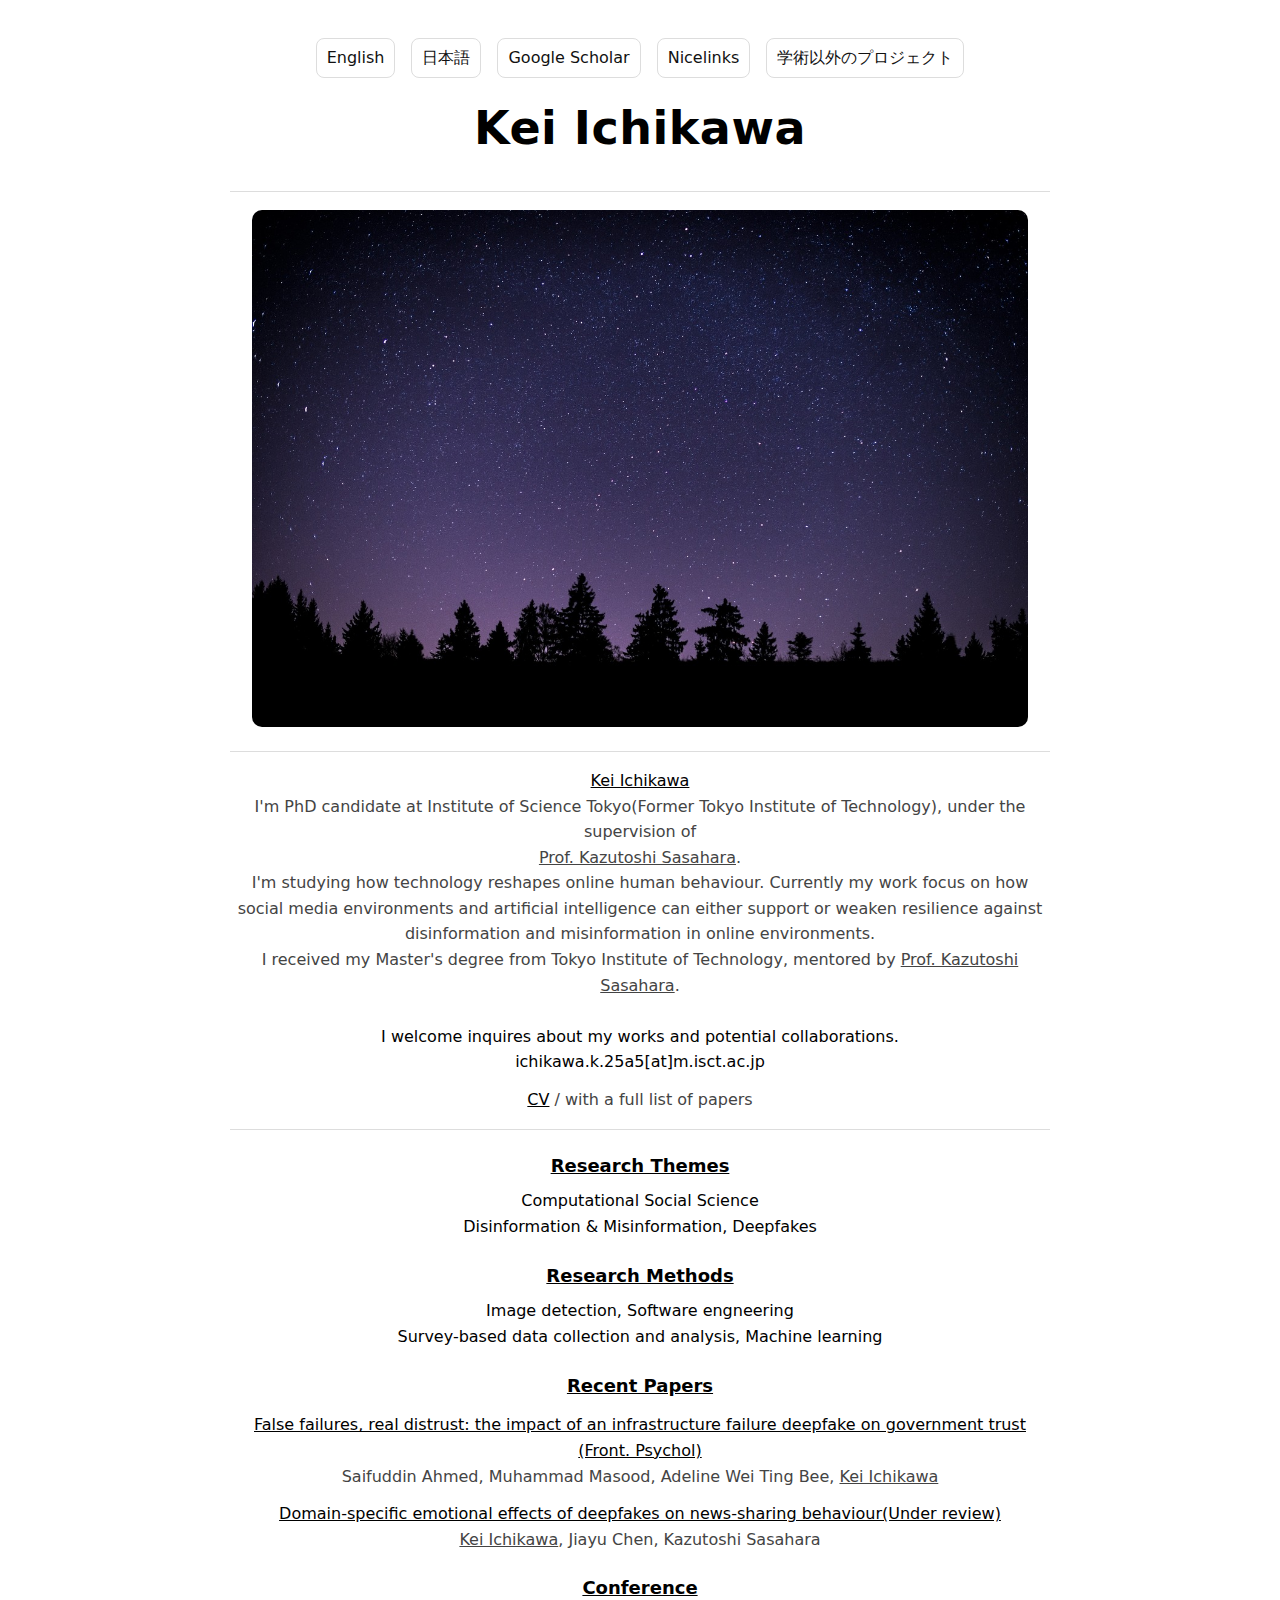
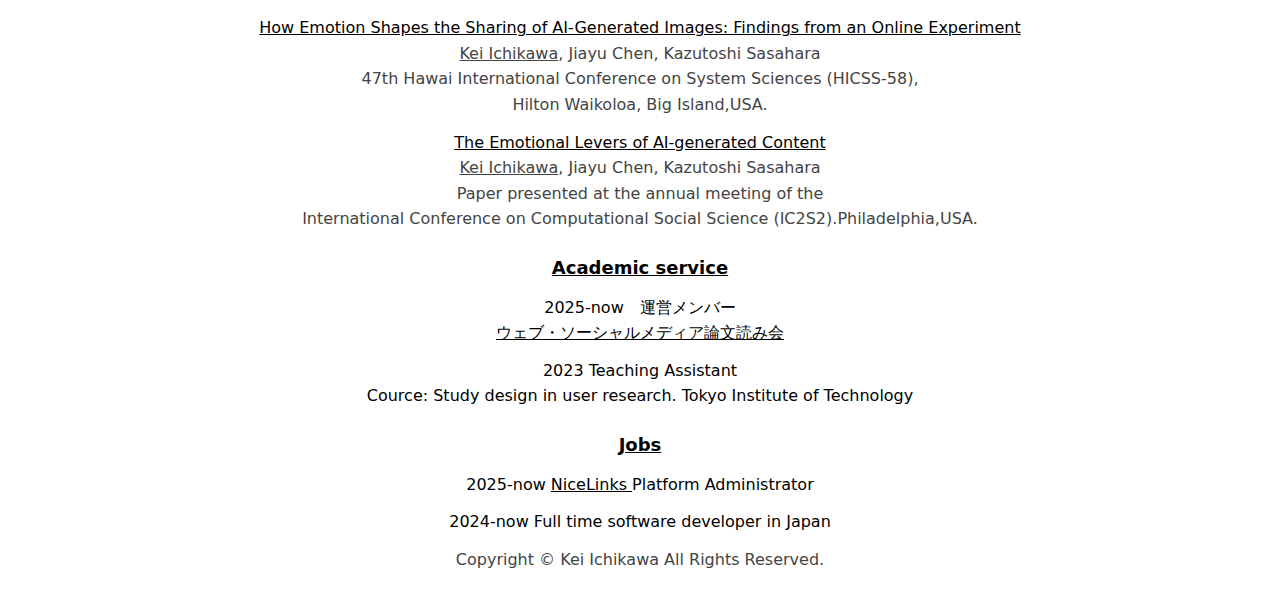
<file: index.html>
<!doctype html>
<html lang="ja">
<head>
  <meta charset="utf-8" />
  <meta name="viewport" content="width=device-width,initial-scale=1" />
  <title>Kei Ichikawa</title>
  <link rel="stylesheet" href="./style.css">

</head>
<body>
  <header>
    <nav>
      <!-- <a href="./">English</a> -->
      <a href="./index.html" aria-current="page">English</a>
      <a href="./jp.html">日本語</a> 
      <!-- <a href="./K_Ichikawa_cv_20251230.pdf" target="_blank" rel="noopener">CV</a> -->
      <a href="https://scholar.google.co.jp/citations?user=0dLpP_4AAAAJ&hl=ja" target="_blank" rel="noopener">Google Scholar</a>
      <a href="https://nicelinks.net/home" target="_blank" rel="noopener">Nicelinks</a>
      <a href="./works.html">学術以外のプロジェクト</a>
    </nav>

    <h1>Kei Ichikawa</h1>
  </header>

  <hr />

  <main>
    <div class="hero">
      <img src="img_en.jpg" alt="img_en">
    </div>

    <hr />

    <div class="block">
      <div class="underline">Kei Ichikawa</div>
      
      <div class="muted">I'm PhD candidate at Institute of Science Tokyo(Former Tokyo Institute of Technology), under the supervision of <br>
        <a href="https://researchmap.jp/colorlessgreen?lang=en" class="hoverText">Prof. Kazutoshi Sasahara</a>. <br>
      I'm studying how technology reshapes online human behaviour. Currently my work focus on how social media environments and artificial intelligence can either support or weaken resilience against disinformation and misinformation in online environments.
      
      <br>
      I received my Master's degree from Tokyo Institute of Technology, mentored by <a href="https://researchmap.jp/colorlessgreen?lang=en" class="hoverText">Prof. Kazutoshi Sasahara</a>.
      </div>
      <div>
        <br>
        I welcome inquires about my works and potential collaborations. <br>
        <a>ichikawa.k.25a5[at]m.isct.ac.jp</a>
      </div>
    </div>

    <div class="block">
      <a href="https://drive.google.com/file/d/1icASCvp73JJ9TDT87zRP-a6dYTRAiDsD/view?usp=sharing" target="_blank" rel="noopener">CV</a>
      <span class="muted"> / with a full list of papers</span>
    </div>

    <hr />
    
    <h2>Research Themes</h2>
    <div class="list">Computational Social Science</div>
    <div class="list">Disinformation &amp; Misinformation, Deepfakes</div>

    <h2>Research Methods</h2>
    <div class="list">Image detection, Software engneering</div>
    <div class="list">Survey-based data collection and analysis, Machine learning</div>

    <h2>Recent Papers</h2>
    <div class="block">
      <a href="https://www.frontiersin.org/journals/psychology/articles/10.3389/fpsyg.2025.1574840/full"
         target="_blank" rel="noreferrer noopener">
        False failures, real distrust: the impact of an infrastructure failure deepfake on government trust (Front. Psychol)
      </a>
      <div class="muted">
        Saifuddin Ahmed, Muhammad Masood, Adeline Wei Ting Bee, <span class="underline">Kei Ichikawa</span>
      </div>
    </div>
    
    <div class="block">
      <a href="https://osf.io/preprints/osf/tnmyv_v1"
         target="_blank" rel="noreferrer noopener">
        Domain-specific emotional effects of deepfakes on news-sharing behaviour(Under review)
      </a>
      <div class="muted">
        <span class="underline">Kei Ichikawa</span>, Jiayu Chen, Kazutoshi Sasahara
      </div>
    </div>
    

    <h2>Conference</h2>
    <div class="block">
      <span style="text-decoration: underline;">
      How Emotion Shapes the Sharing of AI-Generated Images: Findings from an Online Experiment
     </span>
    
    <div class="muted">
        <span class="underline">Kei Ichikawa</span>, Jiayu Chen, Kazutoshi Sasahara
    </div>    
      
    <div class="muted">
      47th Hawai International Conference on System Sciences (HICSS-58), <br>
      Hilton Waikoloa, Big Island,USA.
    </div>            
    </div>

    
    <div class="block">
      <span style="text-decoration: underline;">
        The Emotional Levers of AI-generated Content
      </span>
    
    <div class="muted">
        <span class="underline">Kei Ichikawa</span>, Jiayu Chen, Kazutoshi Sasahara
    </div>
      
    <div class="muted">
      Paper presented at the annual meeting of the  <br>
      International Conference on Computational Social Science (IC2S2).Philadelphia,USA.
    </div>            
    </div>
    

    <h2>Academic service</h2>
    <div class="block">
      2025-now　運営メンバー　<br><a href="https://sites.google.com/view/web-socialmedia-study/home" target="_blank" rel="noreferrer noopener">
        ウェブ・ソーシャルメディア論文読み会
      </a>
        
    </div>

    <div class="block">
        2023 Teaching Assistant<br>
        Cource: Study design in user research. Tokyo Institute of Technology
      
    </div>
    
    <h2>Jobs</h2>
    <div class="block">
      2025-now
      <a href="https://nicelinks.net/home" target="_blank" rel="noreferrer noopener">
        NiceLinks
      </a>
      Platform Administrator
    </div>

    <div class="block">
      2024-now Full time software developer in Japan
    </div>
    
  <div class="muted">
    Copyright ©︎ Kei Ichikawa All Rights Reserved. 
  </div>  
<script src="./script.js"></script>

  </main>


</body>
  
</html>
</file>
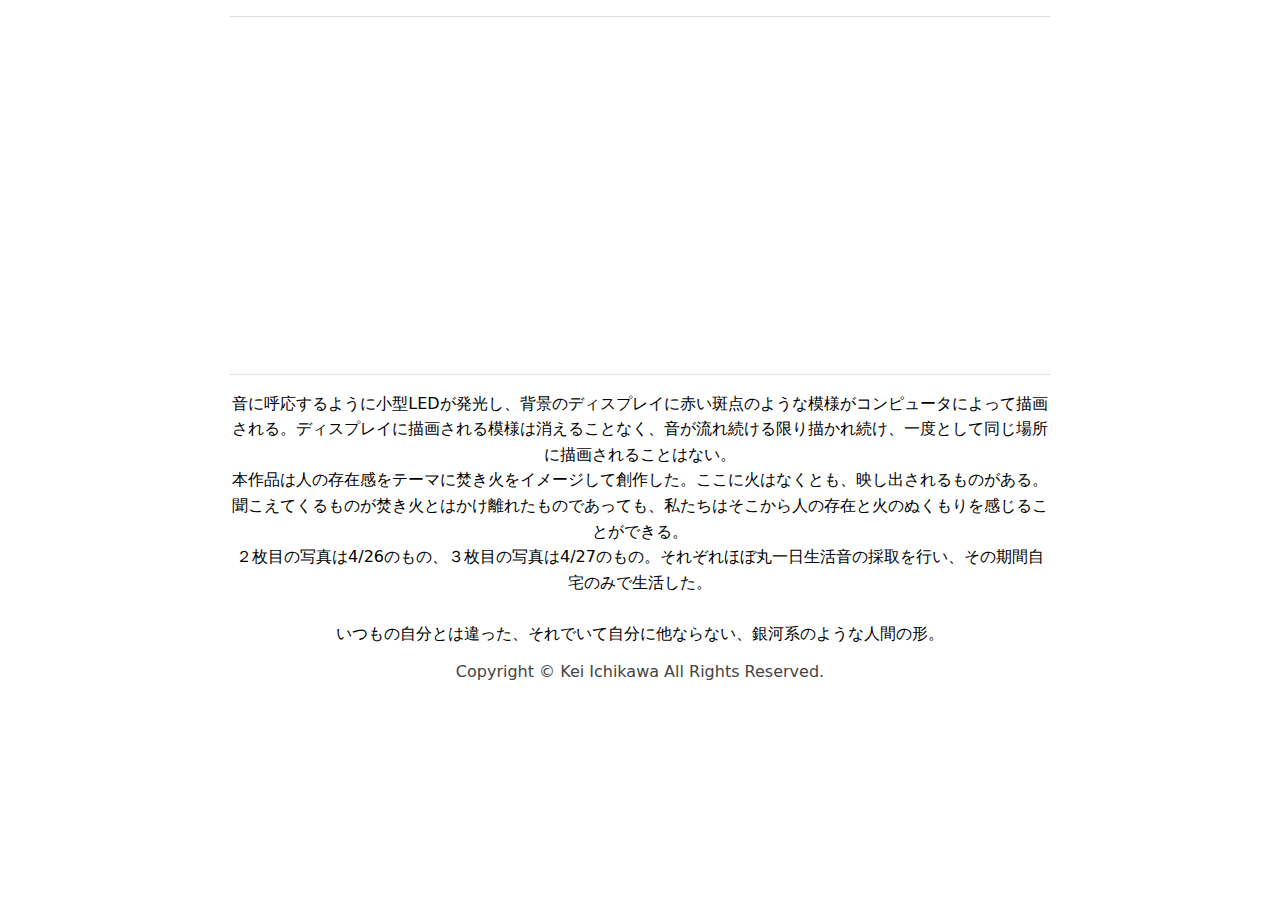
<file: footprint.html>
<!doctype html>
<html lang="ja">
<head>
  <meta charset="utf-8" />
  <meta name="viewport" content="width=device-width,initial-scale=1" />
  <title>存在の兆し (2022)</title>
  <link rel="stylesheet" href="./style.css">

</head>
<body>

  <hr />

  <main>
  <div class="hero">
  <iframe 
    width="560" 
    height="315" 
    src="https://www.youtube.com/embed/1cJf-16FWxI?si=NSX0jloeL6QjpH-2" 
    title="YouTube video player" 
    frameborder="0" 
    allow="accelerometer; autoplay; clipboard-write; encrypted-media; gyroscope; picture-in-picture; web-share" 
    referrerpolicy="strict-origin-when-cross-origin" 
    allowfullscreen>
    
  </iframe>
  </div>


    <hr />

    <div class="block">
    音に呼応するように小型LEDが発光し、背景のディスプレイに赤い斑点のような模様がコンピュータによって描画される。ディスプレイに描画される模様は消えることなく、音が流れ続ける限り描かれ続け、一度として同じ場所に描画されることはない。<br>
    
    本作品は人の存在感をテーマに焚き火をイメージして創作した。ここに火はなくとも、映し出されるものがある。聞こえてくるものが焚き火とはかけ離れたものであっても、私たちはそこから人の存在と火のぬくもりを感じることができる。<br>
    ２枚目の写真は4/26のもの、３枚目の写真は4/27のもの。それぞれほぼ丸一日生活音の採取を行い、その期間自宅のみで生活した。<br>
    <br>
    いつもの自分とは違った、それでいて自分に他ならない、銀河系のような人間の形。
      


    </div>


    
  <div class="muted">
    Copyright ©︎ Kei Ichikawa All Rights Reserved. 
  </div>  
<script src="./script.js"></script>

  </main>


</body>
  
</html>
</file>
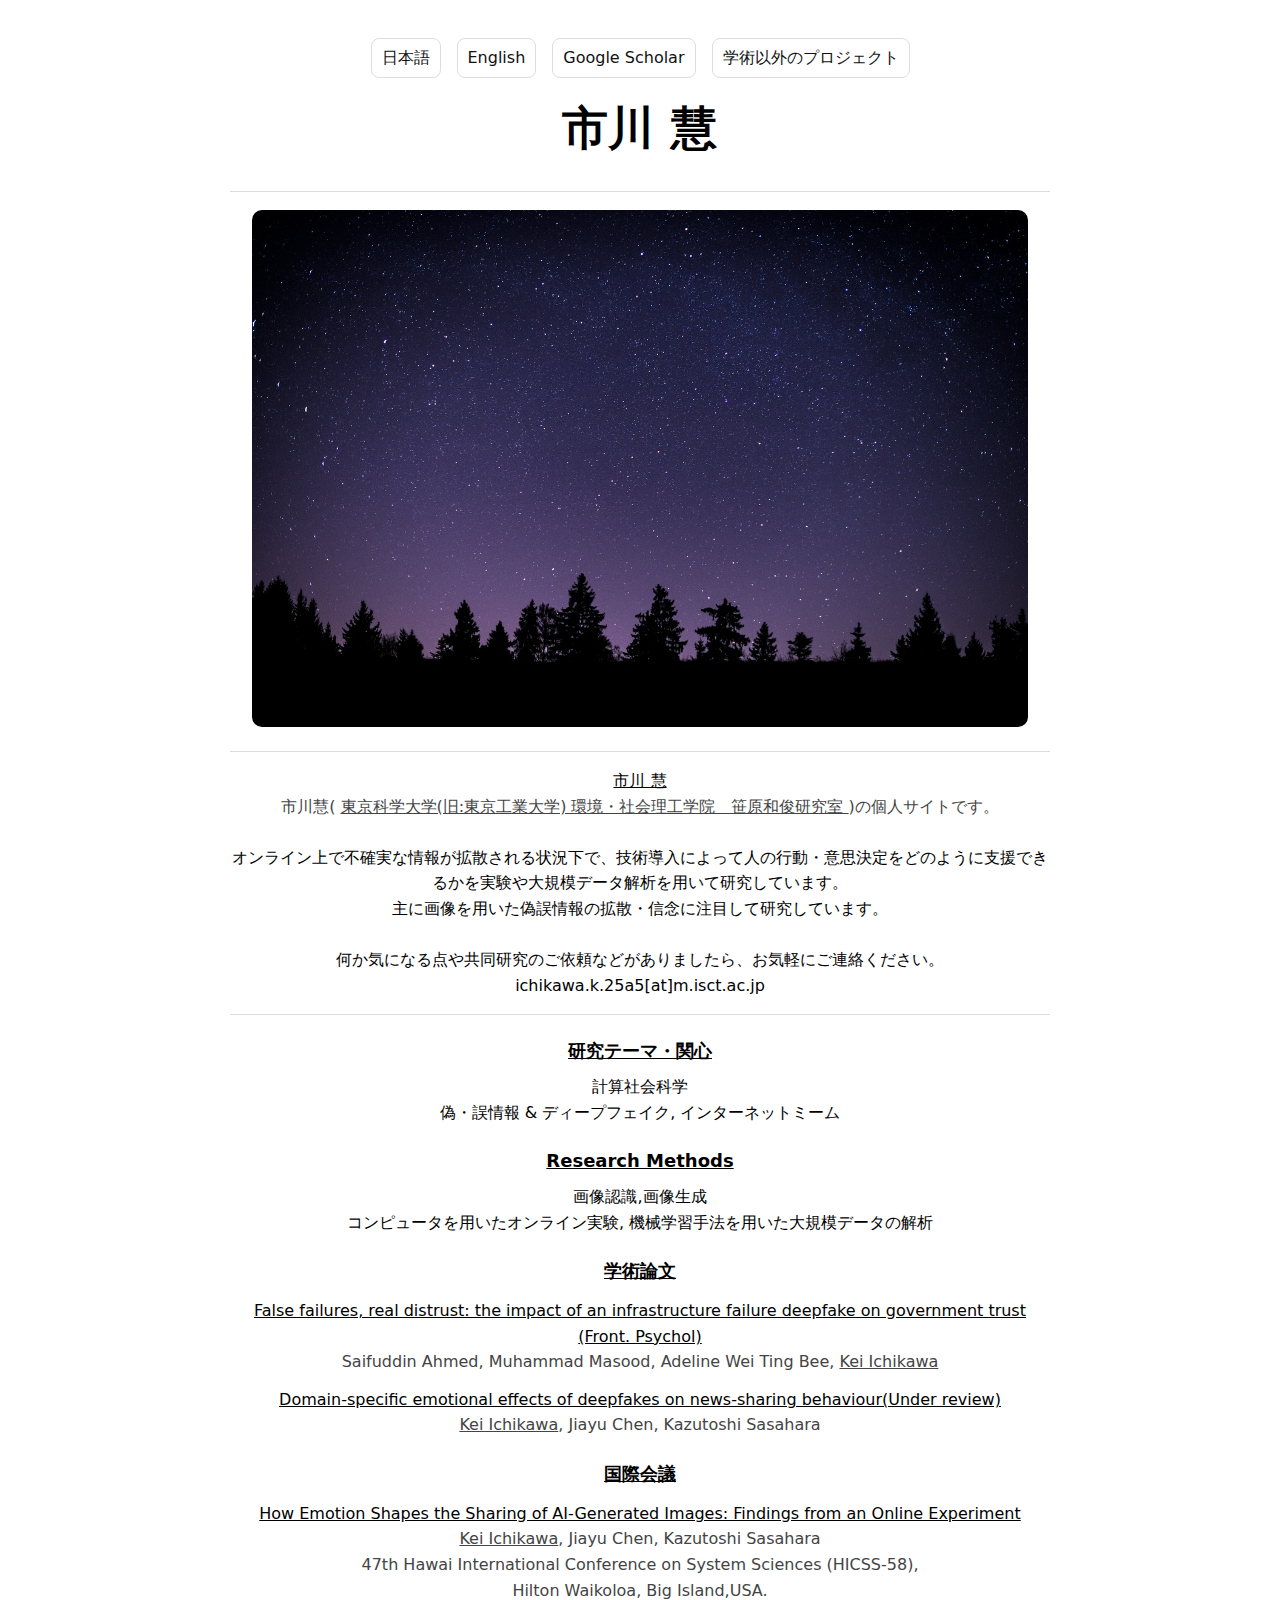
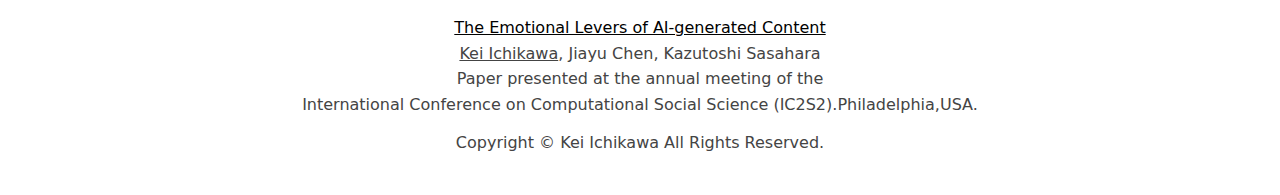
<file: jp.html>
<!doctype html>
<html lang="ja">
<head>
  <meta charset="utf-8" />
  <meta name="viewport" content="width=device-width,initial-scale=1" />
  <title>Kei Ichikawa</title>
  <link rel="stylesheet" href="./style.css">

</head>
<body>
  <header>
    <nav>
      <!-- <a href="./">English</a> -->
      <a href="./ja.html" aria-current="page">日本語</a> 
      <a href="./index.html">English</a>
      <!-- <a href="./K_Ichikawa_cv_20251230.pdf" target="_blank" rel="noopener">CV</a> -->
      <a href="https://scholar.google.co.jp/citations?user=0dLpP_4AAAAJ&hl=ja" target="_blank" rel="noopener">Google Scholar</a>
      <!-- <a href="https://nicelinks.net/home" target="_blank" rel="noopener">Nicelinks</a> -->
      <a href="./works.html">学術以外のプロジェクト</a>
    </nav>

    <h1>市川 慧</h1>
  </header>

  <hr />

  <main>
    <div class="hero">
      <img src="img_en.jpg" alt="img_en">
    </div>

    <hr />

    <div class="block">
      <div class="underline">市川 慧</div>
      
      <div class="muted">市川慧(
            <a href="https://www.colorlessgreen.info/"
         target="_blank" rel="noreferrer noopener">
        東京科学大学(旧:東京工業大学) 環境・社会理工学院　笹原和俊研究室
      </a>)の個人サイトです。
      </div>
      <div>
        <br>
        オンライン上で不確実な情報が拡散される状況下で、技術導入によって人の行動・意思決定をどのように支援できるかを実験や大規模データ解析を用いて研究しています。<br>
        主に画像を用いた偽誤情報の拡散・信念に注目して研究しています。
        <br>
        <br>
        何か気になる点や共同研究のご依頼などがありましたら、お気軽にご連絡ください。
        <a>ichikawa.k.25a5[at]m.isct.ac.jp</a>
      </div>
    </div>



    <hr />
    
    <h2>研究テーマ・関心</h2>
    <div class="list">計算社会科学</div>
    <div class="list">偽・誤情報 &amp; ディープフェイク, インターネットミーム</div>

    <h2>Research Methods</h2>
    <div class="list">画像認識,画像生成</div>
    <div class="list">コンピュータを用いたオンライン実験, 機械学習手法を用いた大規模データの解析</div>

    <h2>学術論文</h2>
    <div class="block">
      <a href="https://www.frontiersin.org/journals/psychology/articles/10.3389/fpsyg.2025.1574840/full"
         target="_blank" rel="noreferrer noopener">
        False failures, real distrust: the impact of an infrastructure failure deepfake on government trust (Front. Psychol)
      </a>
      <div class="muted">
        Saifuddin Ahmed, Muhammad Masood, Adeline Wei Ting Bee, <span class="underline">Kei Ichikawa</span>
      </div>
    </div>
    
    <div class="block">
      <a href="https://osf.io/preprints/osf/tnmyv_v1"
         target="_blank" rel="noreferrer noopener">
        Domain-specific emotional effects of deepfakes on news-sharing behaviour(Under review)
      </a>
      <div class="muted">
        <span class="underline">Kei Ichikawa</span>, Jiayu Chen, Kazutoshi Sasahara
      </div>
    </div>
    

    <h2>国際会議</h2>
    <div class="block">
      <span style="text-decoration: underline;">
      How Emotion Shapes the Sharing of AI-Generated Images: Findings from an Online Experiment
     </span>
    
    <div class="muted">
        <span class="underline">Kei Ichikawa</span>, Jiayu Chen, Kazutoshi Sasahara
    </div>    
      
    <div class="muted">
      47th Hawai International Conference on System Sciences (HICSS-58), <br>
      Hilton Waikoloa, Big Island,USA.
    </div>            
    </div>

    
    <div class="block">
      <span style="text-decoration: underline;">
        The Emotional Levers of AI-generated Content
      </span>
    
    <div class="muted">
        <span class="underline">Kei Ichikawa</span>, Jiayu Chen, Kazutoshi Sasahara
    </div>
      
    <div class="muted">
      Paper presented at the annual meeting of the  <br>
      International Conference on Computational Social Science (IC2S2).Philadelphia,USA.
    </div>            
    </div>
    
    
  <div class="muted">
    Copyright ©︎ Kei Ichikawa All Rights Reserved. 
  </div>  
<script src="./script.js"></script>

  </main>


</body>
  
</html>
</file>
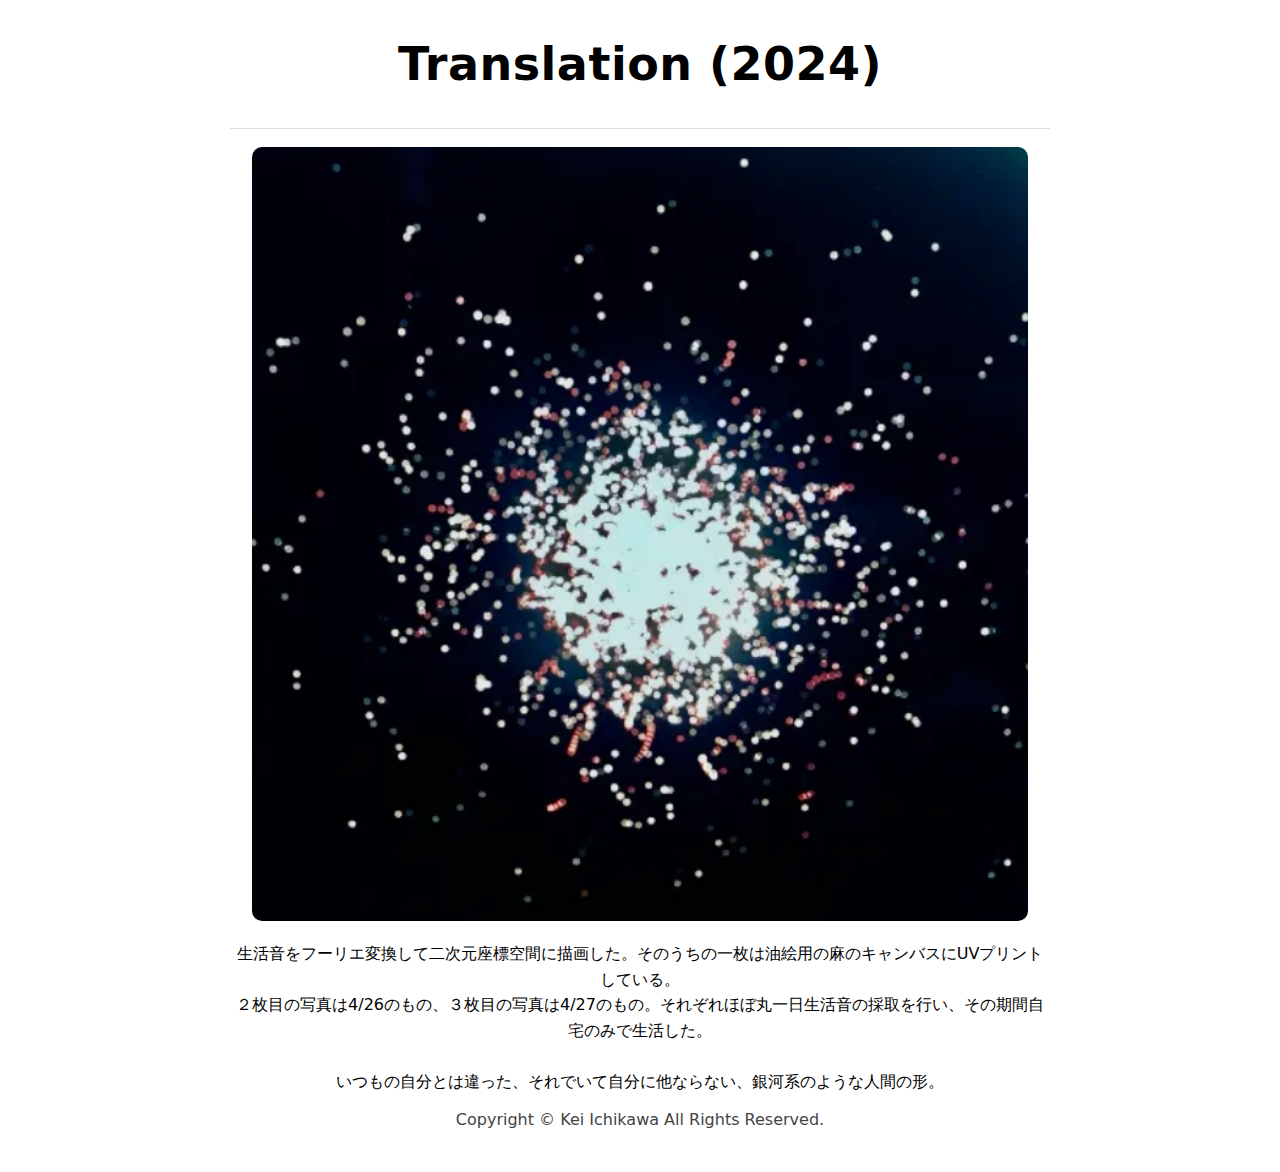
<file: translation.html>
<!doctype html>
<html lang="ja">
<head>
  <meta charset="utf-8" />
  <meta name="viewport" content="width=device-width,initial-scale=1" />
  <title>Kei Ichikawa</title>
  <link rel="stylesheet" href="./style.css">

</head>
<body>
  <header>

    <h1>Translation (2024)</h1>
  </header>
  <hr />

  <main>
    <div class="hero">
      <img src="transition_2.png" alt="img_en">
    </div>

    

    <div class="block">
生活音をフーリエ変換して二次元座標空間に描画した。そのうちの一枚は油絵用の麻のキャンバスにUVプリントしている。<br>
２枚目の写真は4/26のもの、３枚目の写真は4/27のもの。それぞれほぼ丸一日生活音の採取を行い、その期間自宅のみで生活した。<br>
<br>
いつもの自分とは違った、それでいて自分に他ならない、銀河系のような人間の形。
      


    </div>


    
  <div class="muted">
    Copyright ©︎ Kei Ichikawa All Rights Reserved. 
  </div>  
<script src="./script.js"></script>

  </main>


</body>
  
</html>
</file>
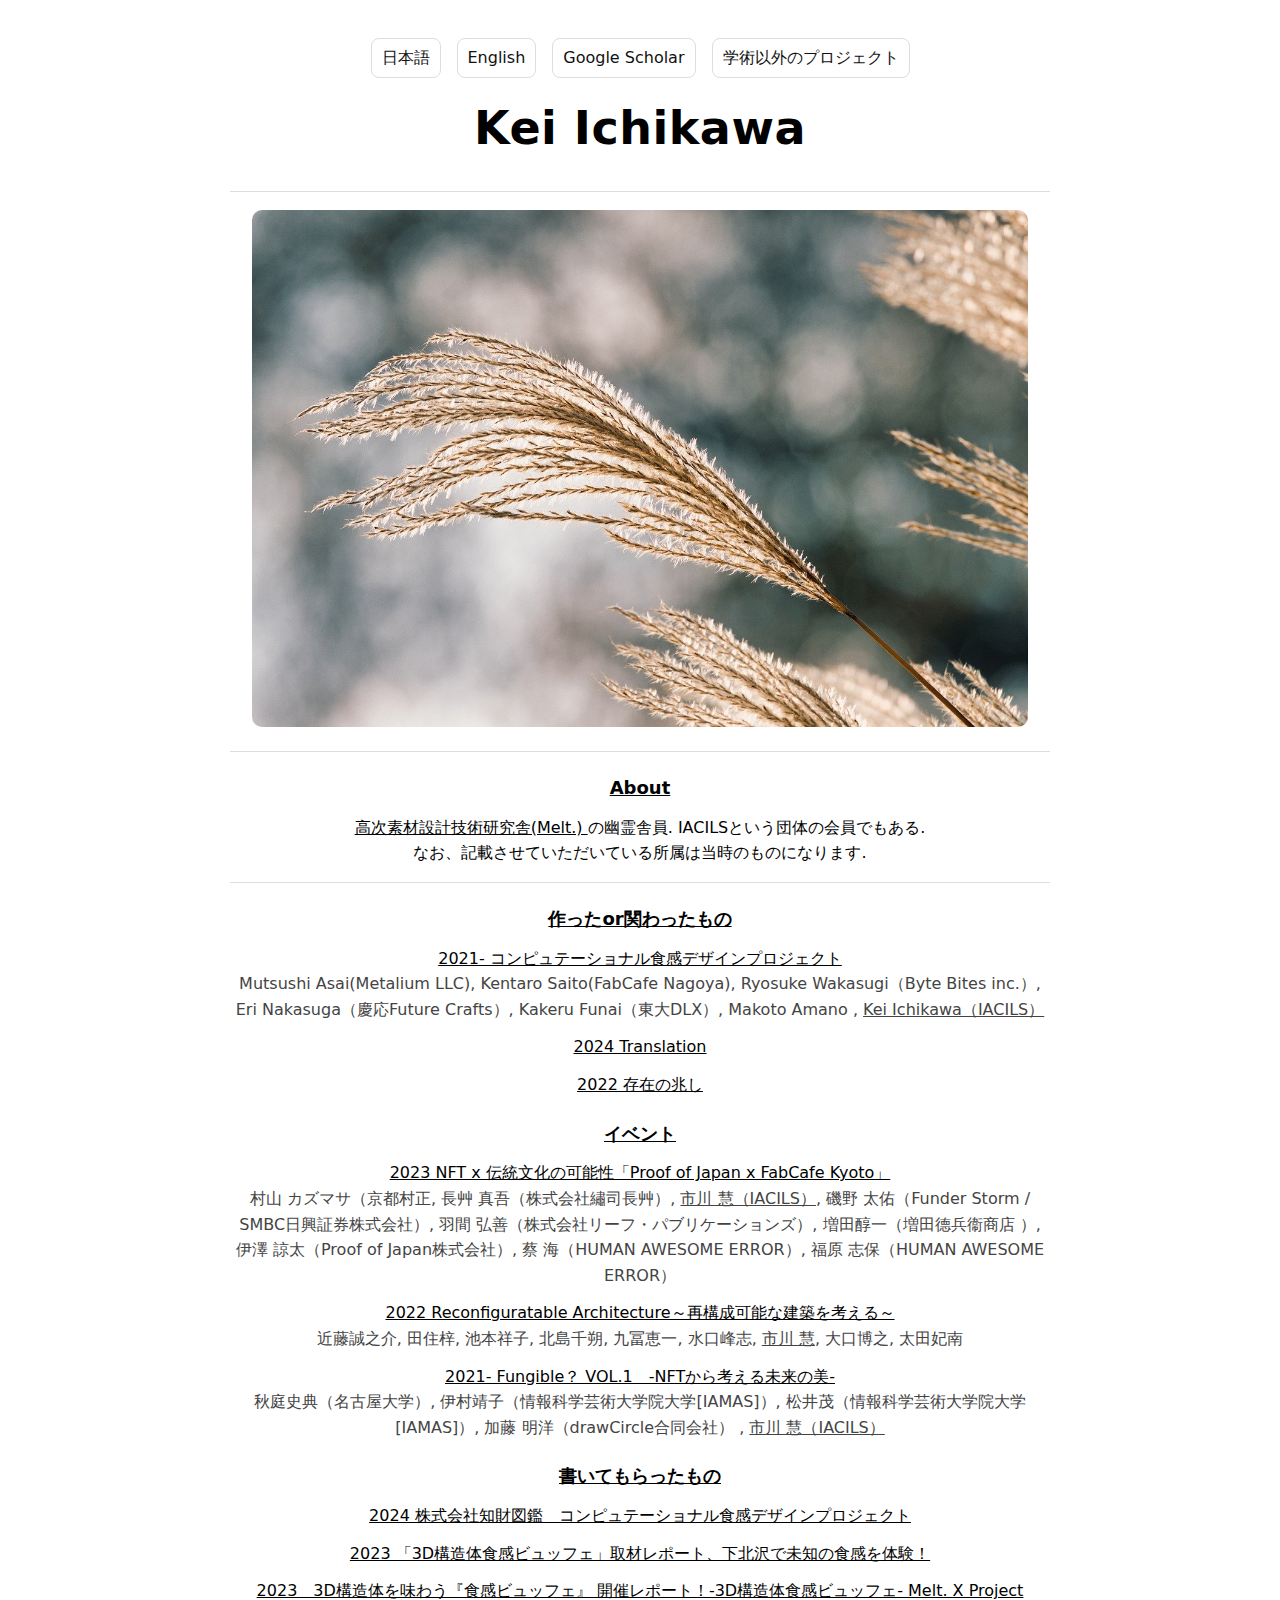
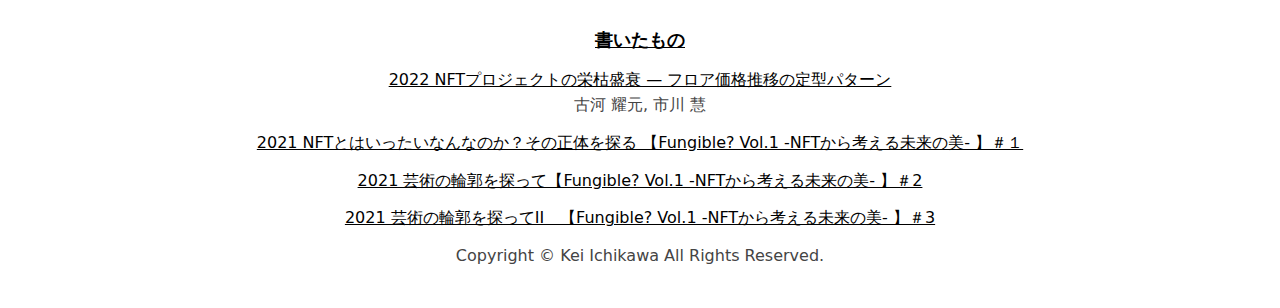
<file: works.html>
<!doctype html>
<html lang="ja">
<head>
  <meta charset="utf-8" />
  <meta name="viewport" content="width=device-width,initial-scale=1" />
  <title>Kei Ichikawa</title>
  <link rel="stylesheet" href="./style.css">

</head>
<body>
  <header>
    <nav>
      <!-- <a href="./">English</a> -->
      <a href="./jp.html">日本語</a>
      <a href="./index.html">English</a>
      <!-- <a href="./K_Ichikawa_cv_20251230.pdf" target="_blank" rel="noopener">CV</a> -->
      <a href="https://scholar.google.co.jp/citations?user=0dLpP_4AAAAJ&hl=ja" target="_blank" rel="noopener">Google Scholar</a>
      <!-- <a href="https://nicelinks.net/home" target="_blank" rel="noopener">Nicelinks</a> -->
      <a href="./works.html" aria-current="page">学術以外のプロジェクト</a>
    </nav>

    <h1>Kei Ichikawa</h1>
  </header>

  <hr />

  <main>
    <div class="hero">
      <img src="img_jp.jpg" alt="img_jp">
    </div>
    
    <hr />
  <h2>About</h2>

    <div class="block">
      <a href="https://fabcafe.com/jp/labs/nagoya/melt"
         target="_blank" rel="noreferrer noopener">
        高次素材設計技術研究舎(Melt.)
      </a>の幽霊舎員.
      IACILSという団体の会員でもある.<br> なお、記載させていただいている所属は当時のものになります.
    </div>
    
    <hr />

    <h2>作ったor関わったもの</h2>

    <div class="block">
      <a href="https://scrapbox.io/meltarchives/01_%E9%A3%9F%E6%84%9F%E3%82%B8%E3%82%A7%E3%83%8D%E3%83%AC%E3%83%BC%E3%82%BF%E3%83%BC"
         target="_blank" rel="noreferrer noopener">
        2021- コンピュテーショナル食感デザインプロジェクト
      </a>
      <div class="muted">
        Mutsushi Asai(Metalium LLC), Kentaro Saito(FabCafe Nagoya), Ryosuke Wakasugi（Byte Bites inc.）,
        Eri Nakasuga（慶応Future Crafts）, Kakeru Funai（東大DLX）, Makoto Amano , <span class="underline">Kei Ichikawa（IACILS）</span>
      </div>
    </div>

    
    <div class="block">
      <a href="./translation.html"
         target="_blank" rel="noreferrer noopener">
        2024 Translation
      </a>

    </div>

    <div class="block">
      <a href="./footprint.html"
         target="_blank" rel="noreferrer noopener">
        2022 存在の兆し
      </a>

    </div>

    
    

    <h2>イベント</h2>

    
    <div class="block">
      <a href="https://fabcafe.com/jp/events/kyoto/NFT_x_traditional_crafts"
         target="_blank" rel="noreferrer noopener">
        2023 NFT x 伝統文化の可能性「Proof of Japan x FabCafe Kyoto」
      </a>
      <div class="muted">
        村山 カズマサ（京都村正,
        長艸 真吾（株式会社繡司長艸）,
        <span class="underline">市川 慧（IACILS）</span>,
        磯野 太佑（Funder Storm / SMBC日興証券株式会社）,
        羽間 弘善（株式会社リーフ・パブリケーションズ）,
        増田醇一（増田德兵衞商店 ）,
        伊澤 諒太（Proof of Japan株式会社）,
        蔡 海（HUMAN AWESOME ERROR）,
        福原 志保（HUMAN AWESOME ERROR）
        
      </div>
    </div>

    <div class="block">
      <a href="https://digitalfutures.international/workshop/reconfiguratable-architecture%EF%BD%9E%E5%86%8D%E6%A7%8B%E6%88%90%E5%8F%AF%E8%83%BD%E3%81%AA%E5%BB%BA%E7%AF%89%E3%82%92%E8%80%83%E3%81%88%E3%82%8B%EF%BD%9E/"
         target="_blank" rel="noreferrer noopener">
        2022 Reconfiguratable Architecture～再構成可能な建築を考える～
      </a>
      <div class="muted">
      近藤誠之介,
      田住梓,
      池本祥子,
      北島千朔,
      九冨恵一,
      水口峰志,
      <span class="underline">市川 慧</span>,
      大口博之,
      太田妃南
        
      </div>
    </div>
    

    <div class="block">
      <a href="https://scrapbox.io/meltarchives/01_%E9%A3%9F%E6%84%9F%E3%82%B8%E3%82%A7%E3%83%8D%E3%83%AC%E3%83%BC%E3%82%BF%E3%83%BC"
         target="_blank" rel="noreferrer noopener">
        2021- Fungible？ VOL.1　-NFTから考える未来の美-
      </a>
      <div class="muted">
        秋庭史典（名古屋大学）, 伊村靖子（情報科学芸術大学院大学[IAMAS]）, 松井茂（情報科学芸術大学院大学[IAMAS]）, 加藤 明洋（drawCircle合同会社） , <span class="underline">市川 慧（IACILS）</span>
      </div>
    </div>
    
   <h2>書いてもらったもの</h2>

    <div class="block">
      <a href="https://chizaizukan.com/property/computational-food-texture-design-project/"
         target="_blank" rel="noreferrer noopener">
        2024 株式会社知財図鑑　コンピュテーショナル食感デザインプロジェクト 
      </a>

    </div>

    <div class="block">
      <a href="https://news.sharelab.jp/interviews/3dstructure-melt-food-230221/"
         target="_blank" rel="noreferrer noopener">
        2023 「3D構造体食感ビュッフェ」取材レポート、下北沢で未知の食感を体験！
      </a>

    </div>

     <div class="block">
      <a href="https://fabcafe.com/jp/magazine/nagoya/230219-melt-xproject-buffet"
         target="_blank" rel="noreferrer noopener">
        2023　3D構造体を味わう『食感ビュッフェ』 開催レポート！-3D構造体食感ビュッフェ- Melt. X Project
      </a>

    </div>    

    <h2>書いたもの</h2>
    <div class="block">
      <a href="https://note.com/startbahn/n/n70624ea1346f"
         target="_blank" rel="noreferrer noopener">
        2022 NFTプロジェクトの栄枯盛衰 — フロア価格推移の定型パターン
      </a>

     <div class="muted">
        古河 耀元, 市川 慧
      </div>
    </div>
    
    <div class="block">
      <a href="https://fabcafe.com/jp/Fungible_NFT_vol1_1"
         target="_blank" rel="noreferrer noopener">
        2021 NFTとはいったいなんなのか？その正体を探る 【Fungible? Vol.1 -NFTから考える未来の美- 】＃１
      </a>
    </div>

    <div class="block">
      <a href="https://fabcafe.com/jp/Fungible_NFT_vol1_2"
         target="_blank" rel="noreferrer noopener">
        2021 芸術の輪郭を探って【Fungible? Vol.1 -NFTから考える未来の美- 】＃2
      </a>
    </div>

    <div class="block">
      <a href="https://fabcafe.com/jp/Fungible_NFT_vol1_3?preview=true"
         target="_blank" rel="noreferrer noopener">
        2021 芸術の輪郭を探ってII　【Fungible? Vol.1 -NFTから考える未来の美- 】＃3
      </a>
    </div>
    
  <div class="muted">
    Copyright ©︎ Kei Ichikawa All Rights Reserved. 
  </div>  
<script src="./script.js"></script>

  </main>


</body>
  
</html>
</file>
<file: style.css>
:root { --max: 820px; }

body {
  margin: 0;
  font-family: system-ui, -apple-system, "Helvetica Neue", Arial, "Noto Sans JP", sans-serif;
  line-height: 1.6;
}

header { padding: 28px 16px 10px; text-align: center; }

nav {
  display: inline-flex;
  gap: 16px;
  flex-wrap: wrap;
  justify-content: center;
  margin: 10px 0 14px;
}

nav a {
  text-decoration: none;
  padding: 6px 10px;
  border-radius: 8px;
  border: 1px solid #ddd;
  color: #111;
}

nav a:hover { background: #f6f6f6; }

hr {
  border: none;
  border-top: 1px solid #ddd;
  margin: 16px auto;
  max-width: var(--max);
}

main {
  max-width: var(--max);
  margin: 0 auto;
  padding: 0 16px 40px;
  text-align: center;
}

h1 { margin: 0; font-size: clamp(28px, 4vw, 46px); letter-spacing: 0.5px; }
h2 { font-size: 18px; margin: 22px 0 8px; text-decoration: underline; }

.hero { margin: 18px auto 10px; }
.hero img {
  width: 100%;
  max-width: 776px;
  height: auto;
  border-radius: 10px;
  object-fit: cover;
}

.muted { color: #444; }
.block { margin: 12px 0; }
a { color: inherit; }
.list { text-align: center; }


.underline {
  text-decoration: underline;
}

/* hover用リンク */
#hoverText {
  color: black;
  text-decoration: none;
  cursor: pointer;
}

#hoverText.hover {
  color: blue;
}
</file>
